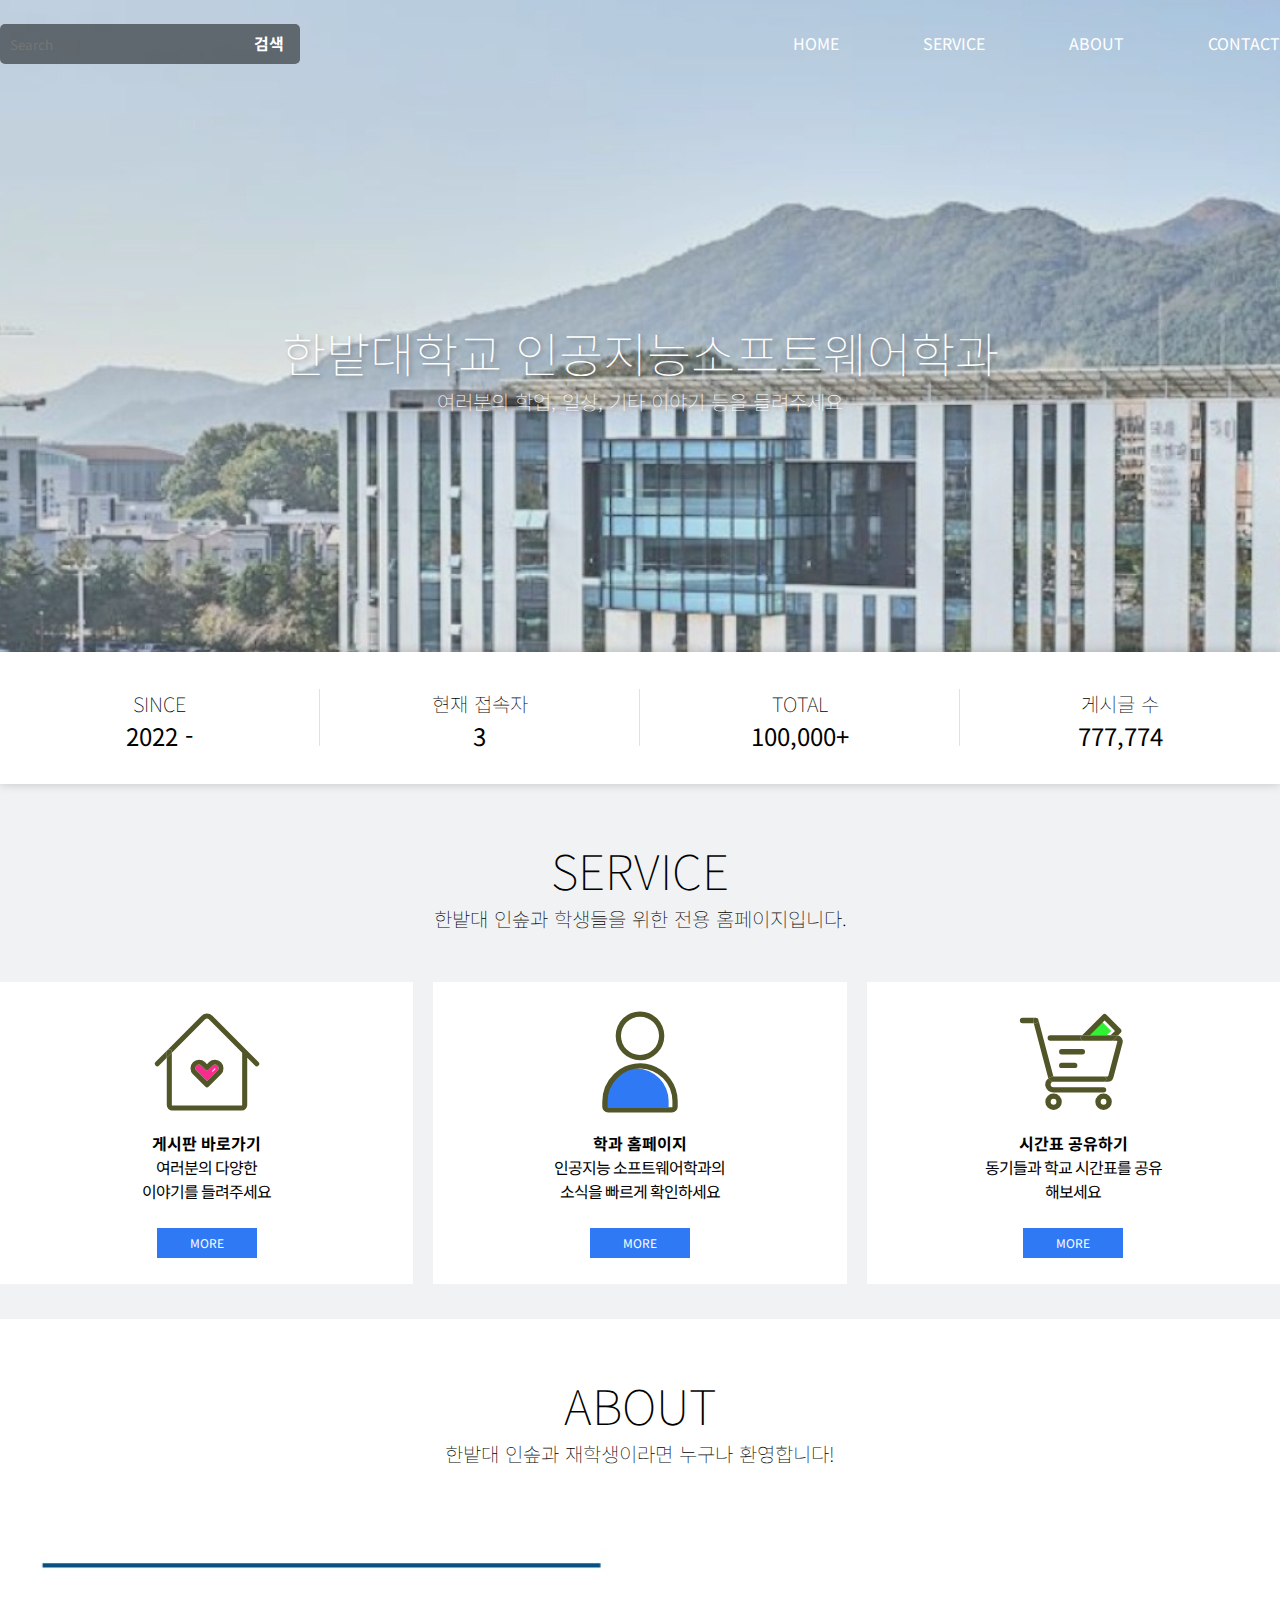
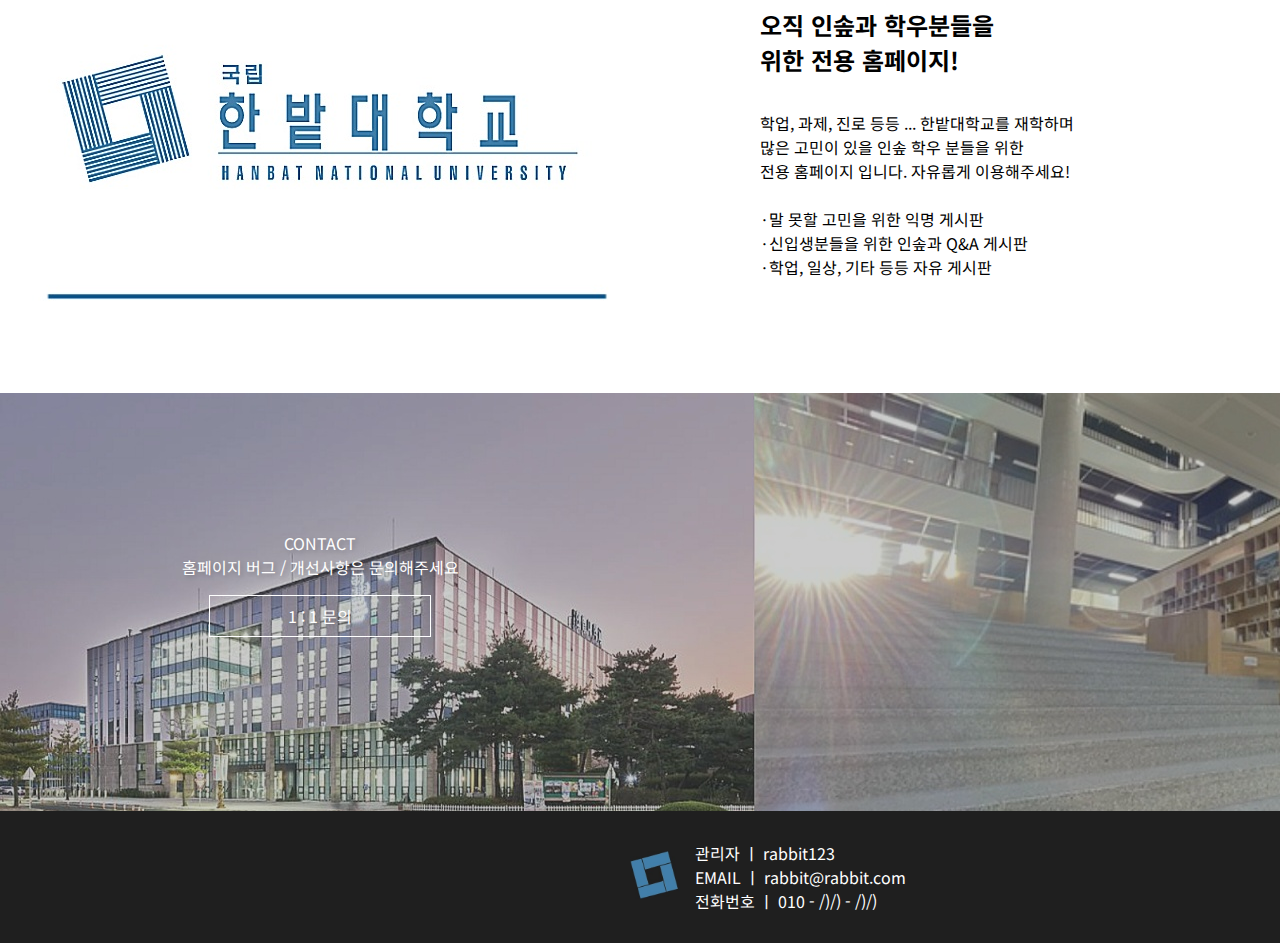
<file: index.html>
<!doctype html>
<html lang="ko">
    <head>
        <link href="https://fonts.googleapis.com/css?family=Noto+Sans+KR&display=swap" rel = "stylesheet">
        <link rel="stylesheet" type = "text/css" href = "style.css">
    </head>
        <body>
            <div class = "wrap"> 
                <div class = "intro_bg"> 
                    <div class = "header" id = "link_header">
                        <div class = "searchArea">
                            <form>
                            <input type = "search" placeholder="Search">
                            <span>검색</span>
                            </form>
                        </div>
                        <ul class = "nav">
                            <li><a href = "#link_header">HOME</a></li>
                            <li><a href = "#link_main_text0">SERVICE</a></li>
                            <li><a href = "#link_main_text1">ABOUT</a></li> 
                            <li><a href = "#link_main_text2">CONTACT</a></li>
                        </ul>
                    </div>
                    <div class = "intro_text">
                     <h1>한밭대학교 인공지능소프트웨어학과</h1>
                     <h4 class = "contents1">여러분의 학업, 일상, 기타 이야기 등을 들려주세요</h4>
                    </div>
                </div>
                </div>
                <!--intro end-->
                <ul class = "amount">
                    <li>
                      <div>
                        <div class = "contents1">SINCE</div>
                        <div class = "result">2022 -</div>
                      </div>
                    </li>
                    <li>
                      <div>
                        <div class = "contents1">현재 접속자</div>
                        <div class = "result">3</div>
                      </div>
                    </li>
                    <li>
                        <div> 
                          <div class = "contents1">TOTAL</div>
                          <div class = "result">100,000+</div>
                        </div>
                      </li>
                      <li>
                      <div>
                        <div class = "contents1">게시글 수</div>
                        <div class = "result">777,774</div>
                      </div>
                    </li>
                </ul>
                <!--amount end-->
            <div class="main_text0" id = "link_main_text0">
                <h1>SERVICE</h1>
                <div class="contents1">한밭대 인솦과 학생들을 위한 전용 홈페이지입니다.</div>
               
                <ul class="icons">
                    <li>
                      <div class = "icon_img">
                        <img src = "./image/icon2.svg">
                      </div>
                      <div class="contents1_bold">게시판 바로가기</div>
                      <div class="contents2">
                        여러분의 다양한 
                        <br>이야기를 들려주세요
                      </div>
                      <div class="more">
                        MORE
                      </div>
                    </li>
                    <li>
                      <div class = "icon_img">
                        <img src = "./image/icon0.svg">
                      </div>
                      <div class="contents1_bold">학과 홈페이지</div>
                      <div class="contents2">
                        인공지능 소프트웨어학과의 
                        <br>소식을 빠르게 확인하세요
                      </div>
                      <div class="more">
                        <a href = "https://www.hanbat.ac.kr/aisw/">MORE</a>
                      </div>
                    </li>
                    <li>
                      <div class = "icon_img">
                        <img src = "./image/icon1.svg">
                      </div>
                      <div class="contents1_bold">시간표 공유하기</div>
                      <div class="contents2">
                        동기들과 학교 시간표를 공유해보세요
                      </div>
                      <div class="more">
                        <a href = "https://hanbat.everytime.kr/">MORE</a>
                      </div>
                    </li>

                </ul>
            
            </div>
            <div class = "main_text1" id="link_main_text1">
              <h1>ABOUT</h1>
              <div class="contents1">한밭대 인솦과 재학생이라면 누구나 환영합니다!</div>
              <div class="service">
                <div class = "food_photo">
                   <img src = "./image/image.png">
                </div>
                <div class="contents2">
                  <h2><br><br>오직 인솦과 학우분들을 <br>위한 전용 홈페이지!</h2>

                  <br>학업, 과제, 진로 등등 ... 한밭대학교를 재학하며
                  <br>많은 고민이 있을 인솦 학우 분들을 위한 <!--줄바꿈태그-->
                  <br>전용 홈페이지 입니다. 자유롭게 이용해주세요!
                  <br>
                  <br>·말 못할 고민을 위한 익명 게시판
                  <br>·신입생분들을 위한 인솦과 Q&A 게시판
                  <br>·학업, 일상, 기타 등등 자유 게시판
                </div>
              </div>

              <div class="main_text2" id="link_main_text2">
                <ul>
                  <li>
                    <div>CONTACT</div>
                    <div>홈페이지 버그 / 개선사항은 문의해주세요</div>
                    <div class = "more2">
                      1 : 1 문의
                    </div>
                  </li>
                  <li></li>
                </ul>
              </div>
              <footer>
                <div class = "LOGO">
                  <img src = "./image/LOGO.jpg">
                </div>
                <div>
                  관리자 ㅣ rabbit123 <br>
                  EMAIL ㅣ rabbit@rabbit.com <br>
                  전화번호 ㅣ 010 - /)/) - /)/)
                </div>
              </footer>
            </div>


        </div>
    </body>
</html>
</file>
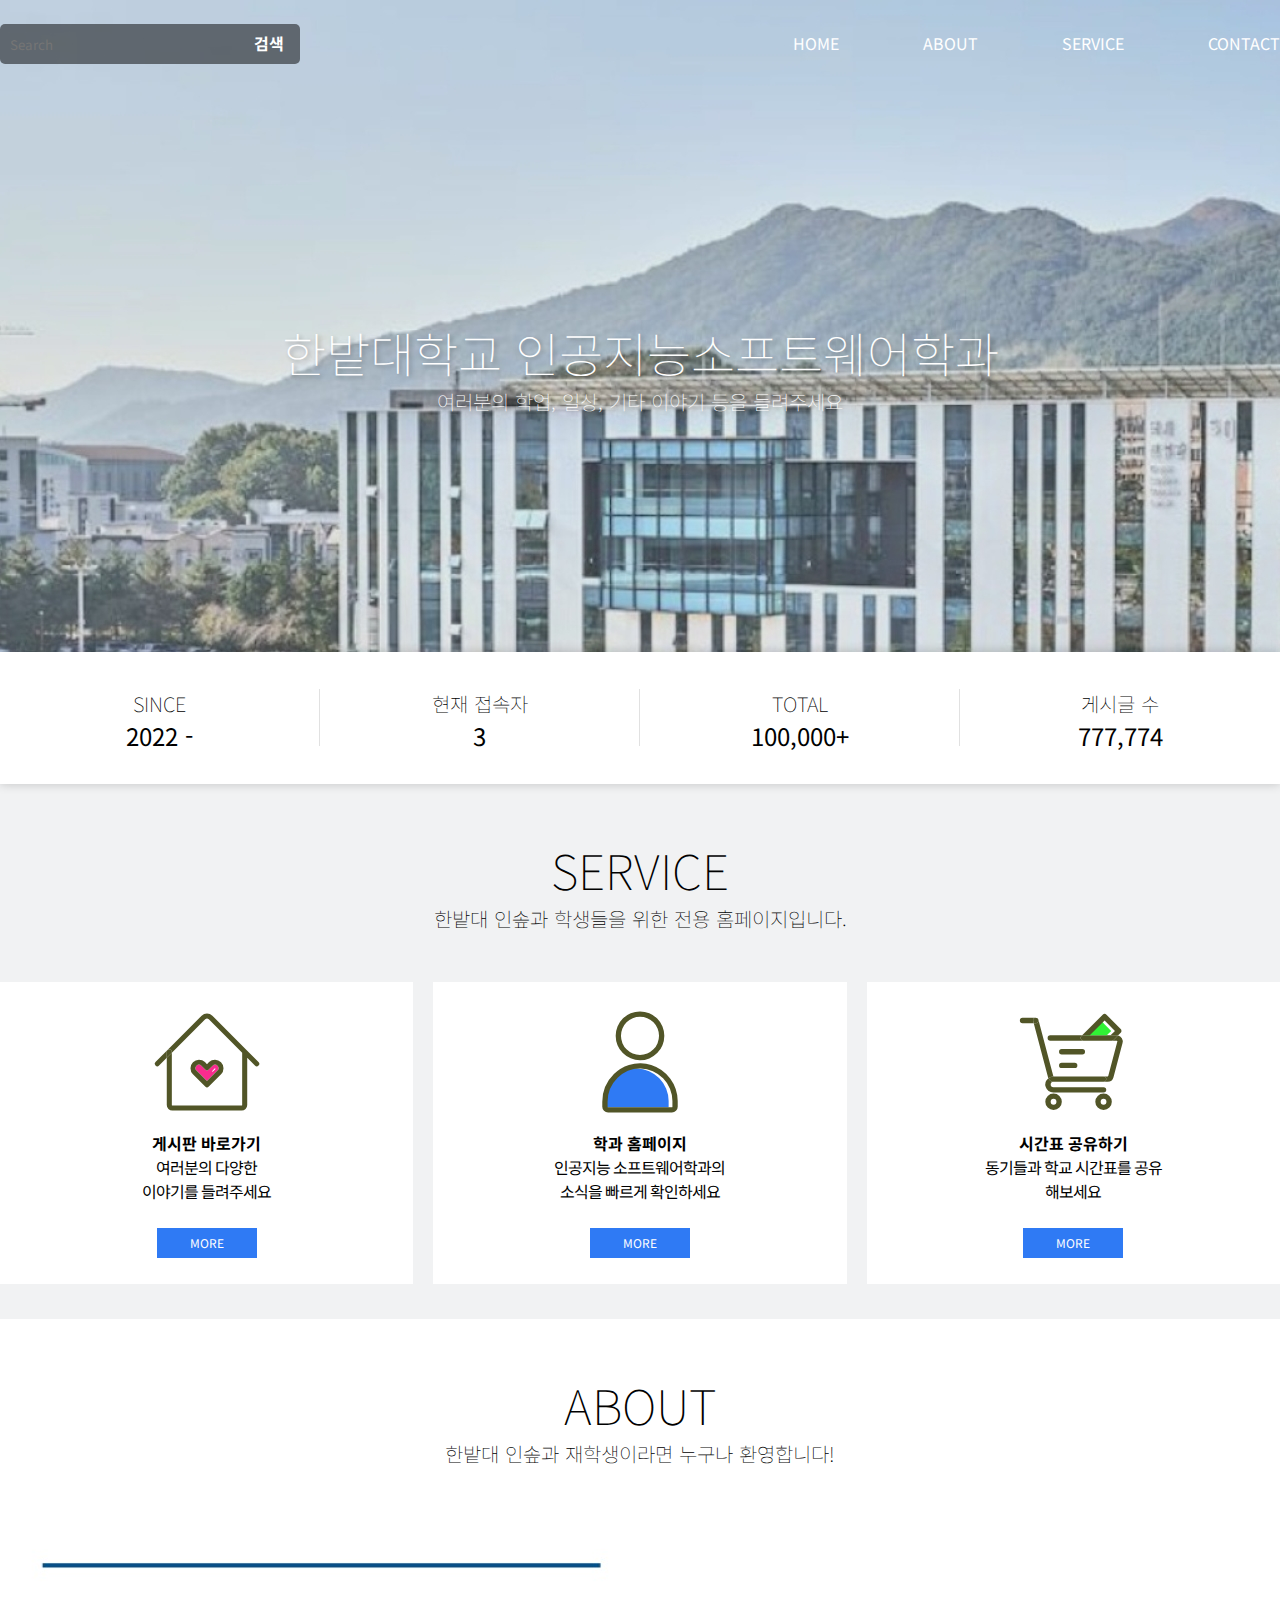
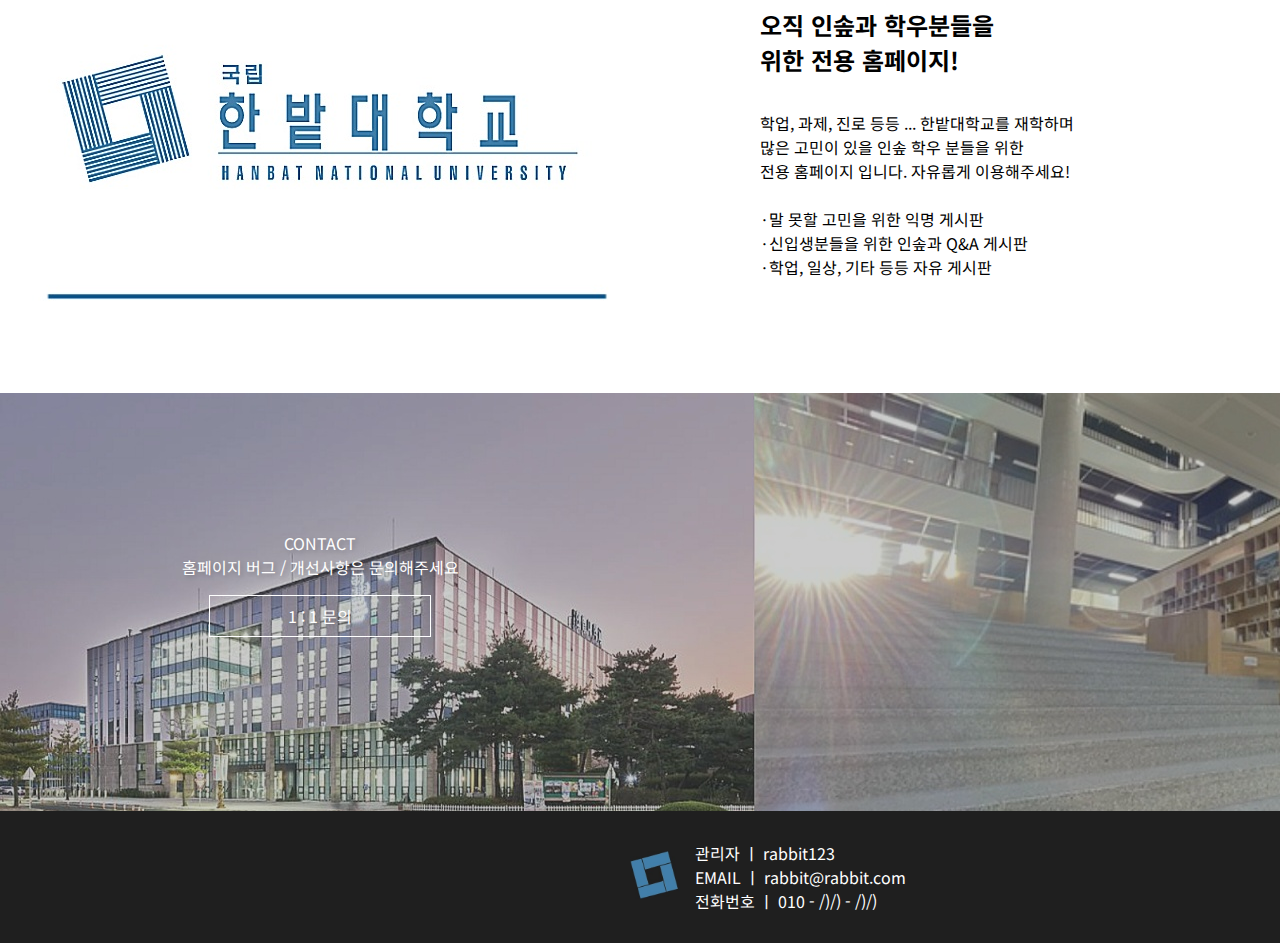
<file: AISW_website.html>
<!doctype html>
<html lang="ko">
    <head>
        <link href="https://fonts.googleapis.com/css?family=Noto+Sans+KR&display=swap" rel = "stylesheet">
        <link rel="stylesheet" type = "text/css" href = "style.css">
    </head>
        <body>
            <div class = "wrap"> 
                <div class = "intro_bg"> <!--맨 위 사진-->
                    <div class = "header" id = "link_header">
                        <div class = "searchArea">
                            <form>
                            <input type = "search" placeholder="Search">
                            <span>검색</span>
                            </form>
                        </div>
                        <ul class = "nav">
                            <li><a href = "#link_header">HOME</a></li>
                            <li><a href = "#link_main_text0">ABOUT</a></li>
                            <li><a href = "#link_main_text1">SERVICE</a></li> <!--학교홈페이지가기누르기>-->
                            <li><a href = "#link_main_text2">CONTACT</a></li>
                        </ul>
                    </div>
                    <div class = "intro_text">
                     <h1>한밭대학교 인공지능소프트웨어학과</h1>
                     <h4 class = "contents1">여러분의 학업, 일상, 기타 이야기 등을 들려주세요</h4>
                    </div>
                </div>
                </div>
                <!--intro end-->
                <ul class = "amount">
                    <li>
                      <div>
                        <div class = "contents1">SINCE</div>
                        <div class = "result">2022 -</div>
                      </div>
                    </li>
                    <li>
                      <div>
                        <div class = "contents1">현재 접속자</div>
                        <div class = "result">3</div>
                      </div>
                    </li>
                    <li>
                        <div> 
                          <div class = "contents1">TOTAL</div>
                          <div class = "result">100,000+</div>
                        </div>
                      </li>
                      <li>
                      <div>
                        <div class = "contents1">게시글 수</div>
                        <div class = "result">777,774</div>
                      </div>
                    </li>
                </ul>
                <!--amount end-->
            <div class="main_text0" id = "link_main_text0">
                <h1>SERVICE</h1>
                <div class="contents1">한밭대 인솦과 학생들을 위한 전용 홈페이지입니다.</div>
               
                <ul class="icons">
                    <li>
                      <div class = "icon_img">
                        <img src = "image/icon2.svg">
                      </div>
                      <div class="contents1_bold">게시판 바로가기</div>
                      <div class="contents2">
                        여러분의 다양한 
                        <br>이야기를 들려주세요
                      </div>
                      <div class="more">
                        MORE
                      </div>
                    </li>
                    <li>
                      <div class = "icon_img">
                        <img src = "image/icon0.svg">
                      </div>
                      <div class="contents1_bold">학과 홈페이지</div>
                      <div class="contents2">
                        인공지능 소프트웨어학과의 
                        <br>소식을 빠르게 확인하세요
                      </div>
                      <div class="more">
                        <a href = "https://www.hanbat.ac.kr/aisw/">MORE</a>
                      </div>
                    </li>
                    <li>
                      <div class = "icon_img">
                        <img src = "image/icon1.svg">
                      </div>
                      <div class="contents1_bold">시간표 공유하기</div>
                      <div class="contents2">
                        동기들과 학교 시간표를 공유해보세요
                      </div>
                      <div class="more">
                        <a href = "https://hanbat.everytime.kr/">MORE</a>
                      </div>
                    </li>

                </ul>
            
            </div>
            <div class = "main_text1" id="link_main_text1">
              <h1>ABOUT</h1>
              <div class="contents1">한밭대 인솦과 재학생이라면 누구나 환영합니다!</div>
              <div class="service">
                <div class = "food_photo">
                   <img src = "image/image.png">
                </div>
                <div class="contents2">
                  <h2><br><br>오직 인솦과 학우분들을 <br>위한 전용 홈페이지!</h2>

                  <br>학업, 과제, 진로 등등 ... 한밭대학교를 재학하며
                  <br>많은 고민이 있을 인솦 학우 분들을 위한 <!--줄바꿈태그-->
                  <br>전용 홈페이지 입니다. 자유롭게 이용해주세요!
                  <br>
                  <br>·말 못할 고민을 위한 익명 게시판
                  <br>·신입생분들을 위한 인솦과 Q&A 게시판
                  <br>·학업, 일상, 기타 등등 자유 게시판
                </div>
              </div>

              <div class="main_text2" id="link_main_text2">
                <ul>
                  <li>
                    <div>CONTACT</div>
                    <div>홈페이지 버그 / 개선사항은 문의해주세요</div>
                    <div class = "more2">
                      1 : 1 문의
                    </div>
                  </li>
                  <li></li>
                </ul>
              </div>
              <footer>
                <div class = "LOGO">
                  <img src = "image/LOGO.jpg">
                </div>
                <div>
                  관리자 ㅣ rabbit123 <br>
                  EMAIL ㅣ rabbit@rabbit.com <br>
                  전화번호 ㅣ 010 - /)/) - /)/)
                </div>
              </footer>
            </div>


        </div>
    </body>
</html>
</file>
<file: style.css>
*{
    font-family: 'Noto Sans KR', sans-serif;
    list-style: none;
    text-decoration: none;
    border-collapse: collapse;
    margin:0px;
    padding:0px;
    color:#000;
}

h1 {
    font-size: 48px;
    font-weight: 100;
}
.contents1 {
    font-size: 20px;
    font-weight: lighter;
}


.contents3 {
    font-size: 14px;
    font-weight: 100;
}
.contents1_bold{
    font: size 18px;
    font-weight: bold;
}

.result{
    font-size: 24px;
}

.intro_bg{
    background-image: url("./image/intro.jpg"); 
    width:100%;
    height:718px;
}

.intro_text h1,
.intro_text h4{
    text-shadow: 2px 2px 4px rgba(0,0,0,0.3);
}

.header {
    display:flex;
    width:1280px;
    margin : auto;
    height: 86px;
}
.searchArea{
   width:300px;
   height: 40px;
   background: rgba(0,0,0,0.5); 
   border-radius: 5px; 
   margin-top:24px;
}

.searchArea > form > input {
    border : none;
    width: 250px;
    height: 40px;
    background: rgba(0,0,0,0.0);
    color:#fff;
    padding-left: 10px;
} 
.searchArea > form > span {
    width: 50px;
    color:#fff;
    font-weight: bold;
    cursor:pointer;
}
.nav {
    display:flex;
    justify-content: flex-end;
    width:calc(1280px - 300px);
    line-height: 86px;
}

.nav > li {
    margin-left: 84px;
}

.nav > li > a {
    color:#fff;
}

.amount{
    position: relative;
    top:-66px;
    display: flex;
    width: 1280px;
    background: white;
    box-shadow: 0px 0px 10px rgba(0,0,0,0.2); 
    margin: auto;
}

.amount > li {
    flex: 1;
    height: 132px;
}

.amount > li > div {
    text-align: center;
    height: 57px;
    margin-top: 37px;
}

.amount > li:not(:last-child) > div {
    border-right:1px solid #e1e1e1;
}
.intro_text{
    width: 100%;
    margin:231px auto 231px auto; 
    text-align: center;
}

.intro_text > h1,
.intro_text > h4{
 color:#fff;
}


/* main_text0 */

.main_text0{
    width: 100%;
    height: 601px;
    margin-top: -132px;
    background: #f1f2f3;
}

.main_text0 > h1{
    padding-top:116px;
    text-align: center;
}

.main_text0 > .contents1 {
    text-align: center;
}


.icons{
    display: flex;
    width: 1280px;
    height: 302px;
    /* background: orange; */
    margin: auto;
}
 
.icons > li {
    flex: 1;
    background: white;
    margin-top: 49px;
    height: 302px;
    text-align: center;

}

.icons > li> .icon_img{
    margin-top: 16px;
}
.icons > li:not(:last-child) {
    margin-right: 20px;
} 

.icons .contents2 {
    width: 190px;
    margin: auto;
    letter-spacing: -1px;
} 

.more{
    width: 100px;
    height: 30px;
    background: #2F7AF4;
    color: #fff;
    text-decoration: none;
    font-size: 12px;
    line-height: 30px;
    margin: 25px auto;

}

.more a {
    color:#fff;
}

/* main_text1 */
 
.main_text1 {
    width: 100%;
    height: 659px;
    text-align: center;
}
.main_text1 > h1 {
    padding-top : 50px;
    text-align: center;
}

.service {
    width: flex;
    display: flex;
    margin: 49px auto;
    height: 427px;

}

.service > .contents2 {
    padding: 20px;
    text-align: left;
    margin-left : 100px;

}

.service > .contents2 > h2 {
    margin-bottom: 10px;
    

}


/*main_text2*/

.main_text2 {
    width: 100%;
    height: 418px;
    background-image: url("./image/contact.jpg");
}

.main_text2 > ul{
    display: flex;
    padding-top: 138px;
}

.main_text2 > ul > li{
    flex: 1;
    text-align: center;
}

.main_text2 > ul > li > div > h1,
.main_text2 > ul > li > div {
    color: #fff;
}

.main_text2 {
    text-shadow: 2px 2px 4px rgba(0,0,0,0.2);
}
.more2 {
    width: 220px;
    height: 40px;
    line-height: 40px;
    border: 1px solid #fff;
    cursor: pointer;
    margin: 16px auto;
}


footer {
    display: flex;
    background: #1f1f1f;
    padding: 30px;
}

footer > div:first-child{
    flex: 3;
    text-align: flex;
    align-items: center;
    text-align: left;
    color: #fff;
    margin-right: 15px;
}

footer > div:first-child > img {
    margin-left: 600px;
    margin-top: 10px;
    display: block;
    width: 50px;
    height: auto;
}

footer > div:last-child {
    flex: 9;
    text-align: left;
    color: #fff;
}
</file>
